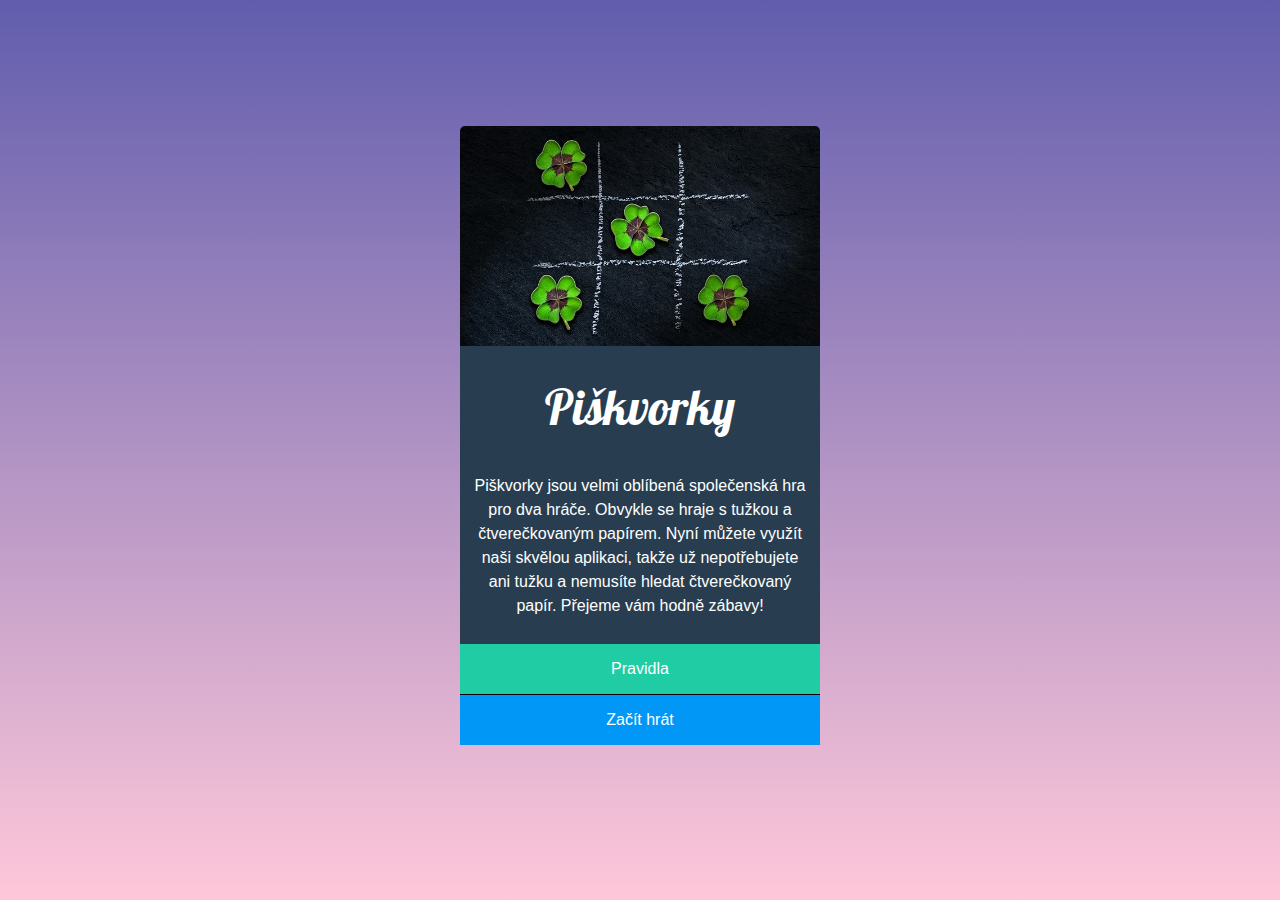
<file: index.html>
<!DOCTYPE html>
<html lang="en">
<head>
    <meta charset="UTF-8">
    <meta name="viewport" content="width=device-width, initial-scale=1.0">
    <link rel="stylesheet" href="style.css">
    <title>Document</title>
    <link rel="preconnect" href="https://fonts.googleapis.com">
    <link rel="preconnect" href="https://fonts.gstatic.com" crossorigin>
    <link href="https://fonts.googleapis.com/css2?family=Lobster&display=swap" rel="stylesheet">
</head>
<body>
<div class="container">

    <img src="uvodni.jpg" alt="piskvorky">
    
    <div class="content">
    <h1>Piškvorky</h1>

    <p>Piškvorky jsou velmi oblíbená společenská hra pro dva hráče. Obvykle se hraje s tužkou a čtverečkovaným papírem. Nyní můžete využít naši skvělou aplikaci, takže už nepotřebujete ani tužku a nemusíte hledat čtverečkovaný papír. Přejeme vám hodně zábavy!</p>
    </div>

    <a href="https://czechitas-podklady.cz/Piskvorky-pravidla/" class="btn rules">
        Pravidla
      </a>
    <a href="hra.html" class="btn start"> Začít hrát </a>

</div>

</body>
</html>
</file>
<file: style.css>
body {
    background-image: linear-gradient(#615dad, #ffc8da);
    background-size: cover;
    background-repeat: no-repeat;
    background-attachment: fixed;
}

img{
    border-top-left-radius: 5px;
    border-top-right-radius: 5px;
}

h1{
    font-family: Lobster; 
    color: white;
    text-align: center;
    font-weight: 400;
    font-style: normal;
    margin: 0;
    padding: 15px;
    font-size: 3rem;
}

p{
    color: white;
    text-align: center;
}

.buttons{
    color: white;
    text-align: center;
}

.container{
    display: flex;
    flex-direction: column;
    justify-content: center;
    margin: 10% auto;
    padding-left: 20%;
    padding-right: 20%;
    max-width: 360px;
}

.content{
    background-color:#283e50 ;
    padding: 10px;
    font-family: Arial, Helvetica, sans-serif;
    line-height: 1.5;
}

.btn{
    color: white;
    text-align: center;
    text-decoration: none;
}

.rules{
    background-color: #1fcca4;
    border-bottom: black solid 1px;
    padding: 16px;
    font-family: Arial, Helvetica, sans-serif;
}

.rules:hover{
    background-color: #1cbb96;
}
.start{
    background-color: #0197f6;
    padding: 16px;
    font-family: Arial, Helvetica, sans-serif;
}
.start:hover{
    background-color: #0090e9;
}

/* styly pro hra.html */



.backsheet{
    display: flex;
    justify-content: center;
    align-items: center;
}

.game {
    display: flex;
    flex-direction: column;
    max-width: 80vmin;
    margin: 1rem auto 2rem auto;
  }

.menu {
    display: flex;
    justify-content: space-between;
    align-items: center;
    margin-bottom: 0.4rem;
    padding: 0%;
  }

.menu--left,
.menu--right {
  display: flex;
  align-items: center;
  gap: 0.5rem;
  font-weight: 500;
  color: white;
  font-size: 30px; 
  font-style: normal;
  align-self:baseline;
}

.home {
    display: inline-block;
    height: 1rem;
    background-color: #1fcca4; /* Barva pozadí tlačítka */
    padding: 10px; /* Odsazení tlačítka */
    text-decoration: none; /* Odstranění podtržení u odkazu */
    border-radius: 15%;
}

.home:hover {
    background-color: #1cbb96; /* Barva pozadí tlačítka při najetí myší */
}

.home:focus {
    cursor: pointer; 
  }


.restart {
    display: inline-block;
    height: 1rem;
    background-color: #0197f6; /* Barva pozadí tlačítka */
    padding: 10px; /* Odsazení tlačítka */
    text-decoration: none; /* Odstranění podtržení u odkazu */
    border-radius: 15%;
}

.restart:hover {
    background-color: #0090e9; /* Barva pozadí tlačítka při najetí myší */
}

.restart:focus {
    cursor: pointer; 
  }


.play__board{
    display: flex;
    flex-wrap: wrap;
    border: 1.5px solid #283e50;
}

.play__square {
    width: 10%;
    aspect-ratio: 1 / 1;
    opacity: 0.5;
    border: 1.5px solid #283e50;
}

.play__square:hover,
.play__square:focus {
    opacity: 0.45;
    cursor: pointer;
    border: 1.5px solid #283e50
  }


/* styly pro hra.js */

.board__field--circle{
    background-image: url(circle-black.svg);
    background-position: center;
    background-size: 70%;
    background-repeat: no-repeat;
    animation: enlarge 0.10s;
}

.board__field--cross{
    background-image: url(cross-black.svg);
    background-position: center;
    background-size: 70%; 
    background-repeat: no-repeat;
    animation: enlarge 0.10s;
}

.play__square:disabled {
    opacity: 1.5;
    cursor:default;
  }

@keyframes enlarge{
    0%{
        transform: scale(1);
    }
    100%{
        transform: scale(1.5);
    }
}
</file>
